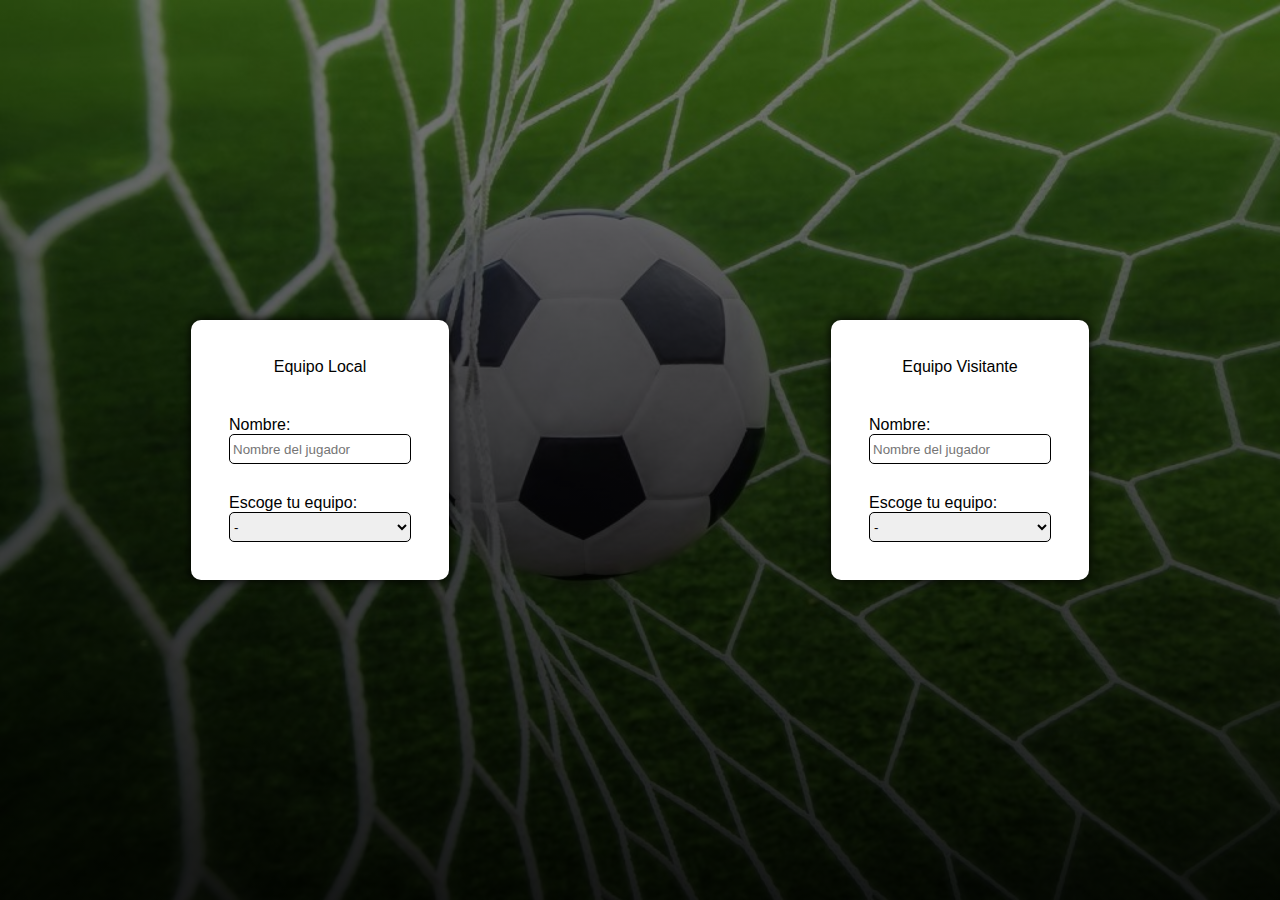
<file: index.html>
<!DOCTYPE html>
<html lang="es">
  <head>
    <meta charset="UTF-8" />
    <meta name="viewport" content="width=device-width, initial-scale=1.0" />
    <link rel="stylesheet" href="./style.css" />
    <link
      rel="shortcut icon"
      href="./img/favicon-32x32.png"
      type="image/x-icon"
    />
    <title>Goool</title>
  </head>
  <body>
    <main>
      <aside>
        <div class="asideColor">
          <p>Equipo Local</p>
          <label for="nombreIzq">Nombre:</label>
          <input type="text" id="nombreIzq" placeholder="Nombre del jugador" />
          <p class="infoRegNombre"></p>
          <label for="equipoIzq">Escoge tu equipo:</label>
          <select id="equipoIzq" name="equipoIzq">
            <option value="" selected disabled>-</option>
            <option value="real_madrid">Real Madrid</option>
            <option value="barcelona">Barcelona</option>
          </select>
          <p class="infoEscEquipo"></p>
        </div>
        <img src="./img/logo-realmadrid.png" class="equiRealIzq" alt="" />
        <img src="./img/logo-barcelona.png" class="equiBarcaIzq" alt="" />
      </aside>
      <aside>
        <div class="asideColor">
          <p>Equipo Visitante</p>
          <label for="nombreDer">Nombre:</label>
          <input type="text" id="nombreDer" placeholder="Nombre del jugador" />
          <p class="infoRegNombre"></p>
          <label for="equipoDer">Escoge tu equipo:</label>
          <select id="equipoDer" name="equipoDer">
            <option value="" selected disabled>-</option>
            <option value="real_madrid" class="equipoEscog">Real Madrid</option>
            <option value="barcelona" class="equipoEscog">Barcelona</option>
          </select>
          <p class="infoEscEquipo"></p>
        </div>
        <img src="./img/logo-realmadrid.png" class="equiRealDer" alt="" />
        <img src="./img/logo-barcelona.png" class="equiBarcaDer" alt="" />
      </aside>
      <input type="button" value="Jugar" class="botonJugar" onclick="redireccionar()"/>
    </main>
    <script src="./app.js"></script>
  </body>
</html>
</file>
<file: style.css>
* {
  margin: 0;
  padding: 0;
  box-sizing: border-box;
  font-family: sans-serif;
}

main {
  width: 100%;
  height: 100vh;
  display: flex;
  background: linear-gradient(rgba(0, 0, 0, 0.5), rgba(0, 0, 0, 0.9)), url(./img/fondoindex.jpg);
  background-size: cover;
}

aside {
  width: 50%;
  height: 100%;
  display: flex;
  flex-direction: column;
  justify-content: center;
  align-items: center;
  padding-left: 10%;
  padding-right: 10%;
}

.asideColor {
  display: flex;
  flex-direction: column;
  justify-content: center;
  padding: 10%;
  background-color: rgba(0, 0, 0, 0.162);
  background-color: white;
  box-shadow: 0 0 10px black;
  border-radius: 10px;
}

.asideColor p:first-child {
  margin-bottom: 40px;
}

.asideColor p {
  text-align: center;
}

.asideColor p.infoRegNombre {
  margin-bottom: 30px;
  font-size: 12px;
}

.asideColor p.infoEscEquipo {
  font-size: 12px;
}

#nombreIzq,
#equipoIzq,
#nombreDer,
#equipoDer{
  height: 30px;
  border-radius: 5px;
  border: 1px solid black;
}

#nombreIzq,
#nombreDer{
  padding-left: 3px;
}

#equipoIzq option,
#equipoDer option{
  font-size: 25px;
}

.botonJugar {
  position: absolute;
  width: 13%;
  height: 8%;
  background-color: green;
  left: 50%;
  bottom: 0;
  transform: translateX(-50%);
  margin-bottom: 5%;
  border-radius: 10px;
  border: none;
  text-align: center;
  font-size: large;
  cursor: pointer;
  color: white;
  display: none;
}

.equiRealIzq,
.equiBarcaIzq,
.equiRealDer,
.equiBarcaDer {
  display: none;
  position: relative;
  height: 30%;
  margin-top: 5%;
}
</file>
